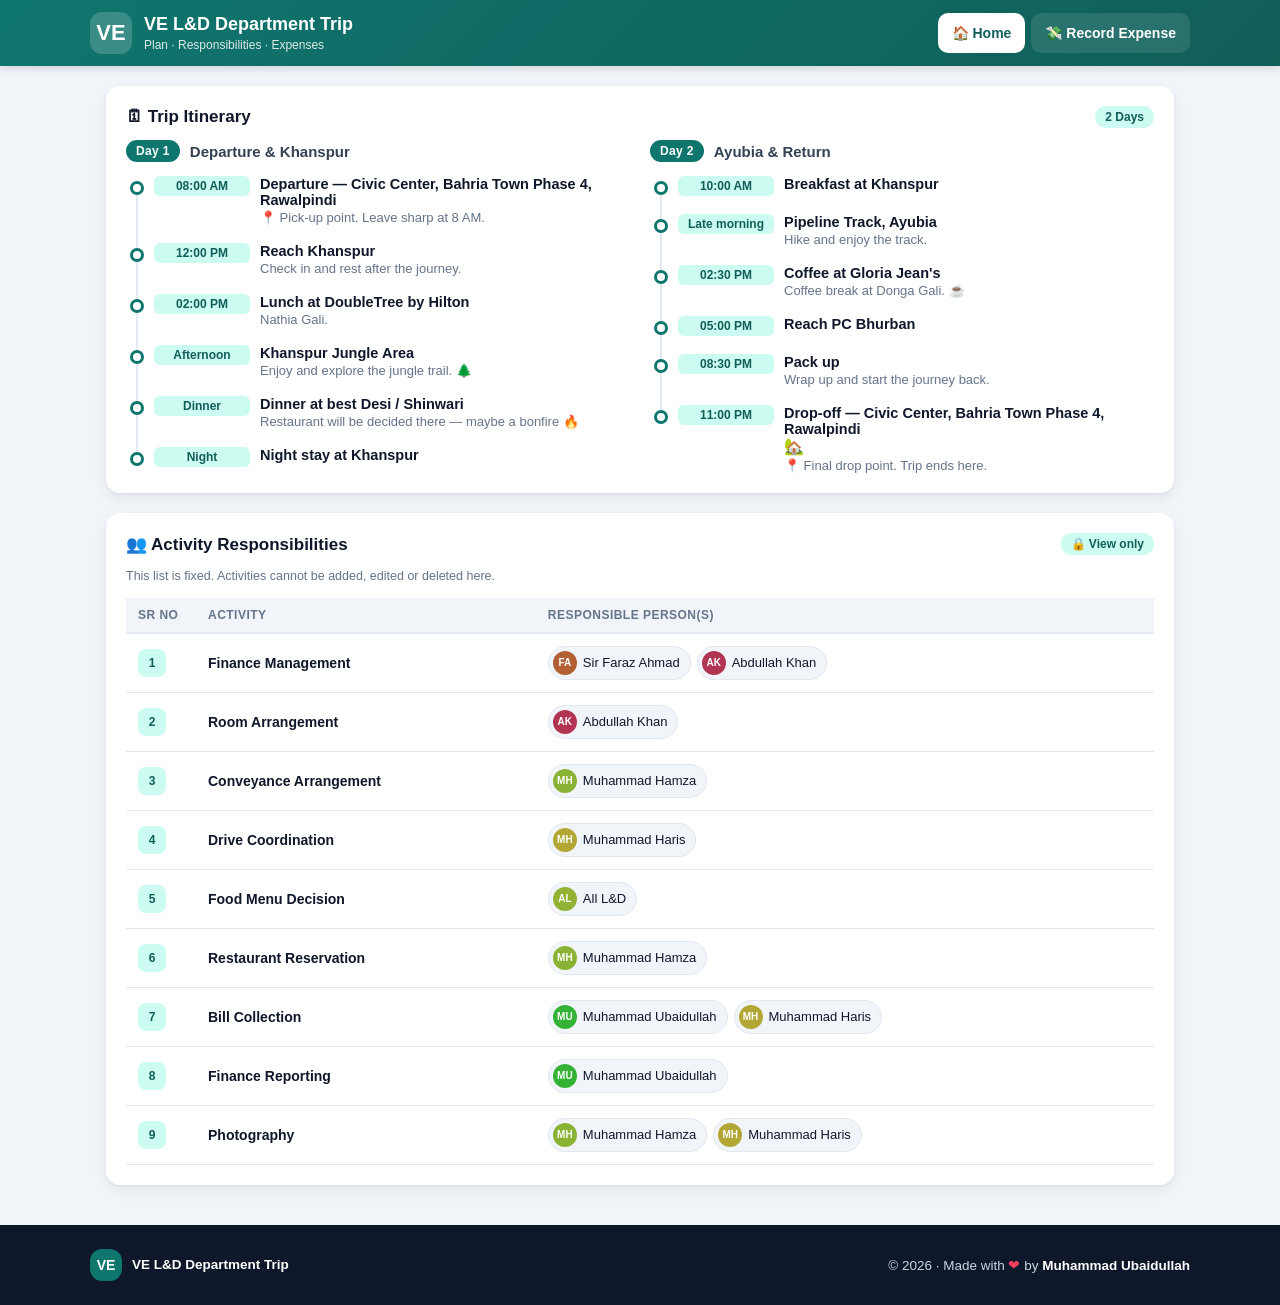
<file: index.html>
<!DOCTYPE html>
<html lang="en">
<head>
  <meta charset="UTF-8">
  <meta name="viewport" content="width=device-width, initial-scale=1.0">
  <meta name="theme-color" content="#0f766e">
  <title>VE L&amp;D Department Trip</title>
  <link rel="stylesheet" href="style.css">
</head>
<body>

  <header class="topbar">
    <div class="topbar-inner">
      <a class="brand" href="index.html">
        <span class="logo">VE</span>
        <div>
          <h1>VE L&amp;D Department Trip</h1>
          <p class="sub">Plan · Responsibilities · Expenses</p>
        </div>
      </a>
      <nav class="nav">
        <a href="index.html">🏠 Home</a>
        <a href="expenses.html">💸 Record Expense</a>
      </nav>
    </div>
  </header>

  <main class="container">

    <!-- ================= Itinerary ================= -->
    <section class="panel">
      <div class="panel-head">
        <h2>🗓 Trip Itinerary</h2>
        <span class="badge">2 Days</span>
      </div>

      <div class="days">
        <div class="day">
          <h3><span class="day-pill">Day 1</span> Departure &amp; Khanspur</h3>
          <ol class="timeline">
            <li><span class="time">08:00 AM</span><div><strong>Departure — Civic Center, Bahria Town Phase 4, Rawalpindi</strong><p>📍 Pick-up point. Leave sharp at 8 AM.</p></div></li>
            <li><span class="time">12:00 PM</span><div><strong>Reach Khanspur</strong><p>Check in and rest after the journey.</p></div></li>
            <li><span class="time">02:00 PM</span><div><strong>Lunch at DoubleTree by Hilton</strong><p>Nathia Gali.</p></div></li>
            <li><span class="time">Afternoon</span><div><strong>Khanspur Jungle Area</strong><p>Enjoy and explore the jungle trail. 🌲</p></div></li>
            <li><span class="time">Dinner</span><div><strong>Dinner at best Desi / Shinwari</strong><p>Restaurant will be decided there — maybe a bonfire 🔥</p></div></li>
            <li><span class="time">Night</span><div><strong>Night stay at Khanspur</strong></div></li>
          </ol>
        </div>

        <div class="day">
          <h3><span class="day-pill">Day 2</span> Ayubia &amp; Return</h3>
          <ol class="timeline">
            <li><span class="time">10:00 AM</span><div><strong>Breakfast at Khanspur</strong></div></li>
            <li><span class="time">Late morning</span><div><strong>Pipeline Track, Ayubia</strong><p>Hike and enjoy the track.</p></div></li>
            <li><span class="time">02:30 PM</span><div><strong>Coffee at Gloria Jean's</strong><p>Coffee break at Donga Gali. ☕</p></div></li>
            <li><span class="time">05:00 PM</span><div><strong>Reach PC Bhurban</strong></div></li>
            <li><span class="time">08:30 PM</span><div><strong>Pack up</strong><p>Wrap up and start the journey back.</p></div></li>
            <li><span class="time">11:00 PM</span><div><strong>Drop-off — Civic Center, Bahria Town Phase 4, Rawalpindi</strong> 🏡<p>📍 Final drop point. Trip ends here.</p></div></li>
          </ol>
        </div>
      </div>
    </section>

    <!-- ================= Responsibilities ================= -->
    <section class="panel">
      <div class="panel-head">
        <h2>👥 Activity Responsibilities</h2>
        <span class="badge">🔒 View only</span>
      </div>
      <p class="hint" style="margin-bottom:12px">This list is fixed. Activities cannot be added, edited or deleted here.</p>

      <div class="table-wrap">
        <table id="respTable" class="resp-table">
          <thead>
            <tr>
              <th style="width:70px">Sr No</th>
              <th>Activity</th>
              <th>Responsible Person(s)</th>
            </tr>
          </thead>
          <tbody id="respBody"></tbody>
        </table>
        <p id="respEmpty" class="empty" hidden>No activities to show.</p>
      </div>
    </section>

  </main>

  <footer class="footer">
    <div class="footer-inner">
      <div class="footer-brand"><span class="logo small-logo">VE</span> <span>VE L&amp;D Department Trip</span></div>
      <p>© 2026 · Made with <span class="heart">❤</span> by <strong>Muhammad Ubaidullah</strong></p>
    </div>
  </footer>

  <div id="toast" class="toast" hidden></div>

  <script src="common.js"></script>
  <script src="main.js"></script>
</body>
</html>
</file>
<file: style.css>
:root {
  --teal: #0f766e;
  --teal-dark: #115e59;
  --teal-light: #ccfbf1;
  --red: #dc2626;
  --red-light: #fee2e2;
  --bg: #f1f5f9;
  --card: #ffffff;
  --text: #0f172a;
  --muted: #64748b;
  --border: #e2e8f0;
  --radius: 14px;
  --shadow: 0 1px 3px rgba(15, 23, 42, .06), 0 6px 16px rgba(15, 23, 42, .06);
}

*, *::before, *::after { box-sizing: border-box; }
[hidden] { display: none !important; }

html { height: 100%; }
body {
  min-height: 100vh;
  display: flex;
  flex-direction: column;
}
html, body {
  margin: 0;
  padding: 0;
  font-family: -apple-system, BlinkMacSystemFont, "Segoe UI", Roboto, Inter, sans-serif;
  background: var(--bg);
  color: var(--text);
  -webkit-font-smoothing: antialiased;
}

/* ---------- Top bar ---------- */
.topbar {
  background: linear-gradient(135deg, var(--teal), var(--teal-dark));
  color: #fff;
  padding: 12px 16px;
  display: flex;
  position: sticky;
  top: 0;
  z-index: 20;
  box-shadow: 0 2px 10px rgba(0,0,0,.15);
}
.topbar-inner { max-width: 1100px; margin: 0 auto; display: flex; align-items: center; justify-content: space-between; gap: 12px; flex-wrap: wrap; width: 100%; }
.brand { display: flex; align-items: center; gap: 12px; color: inherit; text-decoration: none; }
.nav { display: flex; align-items: center; gap: 6px; }
.nav a {
  color: #fff; text-decoration: none; font-weight: 600; font-size: 14px;
  padding: 9px 14px; border-radius: 10px; background: rgba(255,255,255,.1);
  white-space: nowrap; min-height: 40px; display: inline-flex; align-items: center;
}
.nav a:hover { background: rgba(255,255,255,.22); }
.nav a.active { background: #fff; color: var(--teal-dark); }
.logo {
  width: 42px; height: 42px;
  border-radius: 12px;
  background: rgba(255,255,255,.18);
  display: grid; place-items: center;
  font-size: 22px; font-weight: 700;
}
.topbar h1 { font-size: 18px; margin: 0; line-height: 1.2; }
.topbar .sub { margin: 2px 0 0; font-size: 12px; opacity: .85; }

.icon-btn {
  background: rgba(255,255,255,.15);
  border: none; color: inherit;
  width: 40px; height: 40px; border-radius: 10px;
  font-size: 20px; cursor: pointer;
}
.icon-btn:hover { background: rgba(255,255,255,.28); }
.modal .icon-btn { background: var(--bg); color: var(--text); }

/* ---------- Layout ---------- */
.container {
  max-width: 1100px;
  margin: 0 auto;
  padding: 20px 16px 40px;
  width: 100%;
  flex: 1 0 auto;
  display: flex;
  flex-direction: column;
  gap: 20px;
}

/* ---------- Summary cards ---------- */
.cards {
  display: grid;
  grid-template-columns: repeat(3, 1fr);
  gap: 14px;
}
.card {
  background: var(--card);
  border-radius: var(--radius);
  padding: 18px;
  box-shadow: var(--shadow);
  border-top: 4px solid var(--teal);
}
.card.spent { border-top-color: var(--red); }
.card.remaining { border-top-color: #16a34a; }
.card .label { display: block; font-size: 12px; text-transform: uppercase; letter-spacing: .05em; color: var(--muted); }
.card strong { display: block; margin-top: 6px; font-size: 24px; font-variant-numeric: tabular-nums; }
.card.spent strong { color: var(--red); }
.card.remaining strong { color: #15803d; }
.card.remaining strong.negative { color: var(--red); }
.bar { height: 6px; background: var(--border); border-radius: 6px; margin-top: 12px; overflow: hidden; }
.bar-fill { height: 100%; width: 100%; background: #16a34a; border-radius: 6px; transition: width .4s, background .4s; }

/* ---------- Panels ---------- */
.panel {
  background: var(--card);
  border-radius: var(--radius);
  padding: 20px;
  box-shadow: var(--shadow);
}
.panel h2 { margin: 0 0 16px; font-size: 17px; }
.panel-head { display: flex; align-items: center; justify-content: space-between; margin-bottom: 12px; }
.panel-head h2 { margin: 0; }
.badge { background: var(--teal-light); color: var(--teal-dark); font-size: 12px; font-weight: 600; padding: 4px 10px; border-radius: 999px; }

/* ---------- Form ---------- */
.grid {
  display: grid;
  grid-template-columns: repeat(4, 1fr);
  gap: 14px;
}
.grid .full { grid-column: 1 / -1; }
label { display: flex; flex-direction: column; gap: 6px; font-size: 13px; font-weight: 600; color: #334155; }
input[type="text"], input[type="number"], input[type="datetime-local"], input[type="password"] {
  width: 100%;
  padding: 11px 12px;
  border: 1px solid var(--border);
  border-radius: 10px;
  font-size: 15px;
  font-family: inherit;
  background: #fff;
  color: var(--text);
  min-height: 44px;
}
input:focus { outline: 2px solid var(--teal); outline-offset: 1px; border-color: var(--teal); }
input[readonly] { background: var(--bg); font-weight: 700; color: var(--teal-dark); }

.actions { display: flex; flex-wrap: wrap; gap: 10px; margin-top: 16px; }
.actions.end { justify-content: flex-end; }
.btn {
  padding: 11px 18px;
  border-radius: 10px;
  border: 1px solid var(--border);
  background: #fff;
  color: var(--text);
  font-size: 14px; font-weight: 600;
  cursor: pointer;
  min-height: 44px;
  display: inline-flex; align-items: center; justify-content: center; gap: 6px;
  transition: transform .1s, background .15s;
}
.btn:hover { background: var(--bg); }
.btn:active { transform: scale(.98); }
.btn.primary { background: var(--teal); color: #fff; border-color: var(--teal); }
.btn.primary:hover { background: var(--teal-dark); }
.btn.danger { color: var(--red); border-color: #fca5a5; }
.btn.danger:hover { background: var(--red-light); }
.btn.small { padding: 8px 14px; min-height: 38px; font-size: 13px; }
.file-btn { cursor: pointer; }

/* ---------- Table ---------- */
.table-wrap { overflow-x: auto; -webkit-overflow-scrolling: touch; }
table { width: 100%; border-collapse: collapse; font-size: 14px; min-width: 700px; }
thead th {
  text-align: left; padding: 10px 12px;
  background: var(--bg); color: var(--muted);
  font-size: 12px; text-transform: uppercase; letter-spacing: .04em;
  border-bottom: 2px solid var(--border);
  white-space: nowrap;
}
tbody td { padding: 12px; border-bottom: 1px solid var(--border); vertical-align: middle; }
tbody tr:hover { background: #f8fafc; }
.num { text-align: right; font-variant-numeric: tabular-nums; white-space: nowrap; }
td.cost { color: var(--red); font-weight: 600; }
td.balance { font-weight: 700; color: #15803d; }
td.balance.negative { color: var(--red); }
td .sr { display: inline-grid; place-items: center; width: 28px; height: 28px; border-radius: 8px; background: var(--teal-light); color: var(--teal-dark); font-weight: 700; font-size: 12px; }
td .dt { color: var(--muted); font-size: 13px; white-space: nowrap; }
.del {
  border: none; background: transparent; color: var(--muted);
  cursor: pointer; font-size: 16px; padding: 6px; border-radius: 8px;
}
.del:hover { background: var(--red-light); color: var(--red); }
.edit {
  border: none; background: transparent; color: var(--teal);
  cursor: pointer; font-size: 16px; padding: 6px; border-radius: 8px;
}
.edit:hover { background: var(--teal-light); }
.row-actions { white-space: nowrap; text-align: right; }
.empty { text-align: center; color: var(--muted); padding: 30px 10px; margin: 0; }

/* ---------- Modal ---------- */
.modal {
  position: fixed; inset: 0;
  background: rgba(15, 23, 42, .5);
  display: flex; align-items: flex-end; justify-content: center;
  z-index: 50; padding: 0;
}
.modal-box {
  background: #fff;
  width: 100%; max-width: 520px;
  max-height: 92vh; overflow-y: auto;
  border-radius: 18px 18px 0 0;
  padding: 20px;
  display: flex; flex-direction: column; gap: 14px;
  animation: slideUp .25s ease;
}
@keyframes slideUp { from { transform: translateY(40px); opacity: 0; } to { transform: none; opacity: 1; } }
.modal-head { display: flex; align-items: center; justify-content: space-between; }
.modal-head h2, .modal h3 { margin: 0; font-size: 16px; }
.modal h3 small { font-weight: 400; color: var(--muted); }
.modal hr { border: none; border-top: 1px solid var(--border); margin: 4px 0; }
.hint { font-size: 12.5px; color: var(--muted); margin: 0; line-height: 1.5; }
.hint code { background: var(--bg); padding: 1px 5px; border-radius: 4px; }
.hint a { color: var(--teal); }
#syncStatus.ok { color: #15803d; }
#syncStatus.err { color: var(--red); }

/* ---------- Toast ---------- */
.toast {
  position: fixed; left: 50%; bottom: 24px;
  transform: translateX(-50%);
  background: var(--text); color: #fff;
  padding: 12px 18px; border-radius: 10px;
  font-size: 14px; box-shadow: var(--shadow);
  z-index: 100; max-width: 90vw; text-align: center;
}
.toast.err { background: var(--red); }

/* ---------- Responsive ---------- */
@media (min-width: 640px) {
  .modal { align-items: center; padding: 20px; }
  .modal-box { border-radius: 18px; }
}
@media (max-width: 900px) {
  .grid { grid-template-columns: repeat(2, 1fr); }
}
@media (max-width: 640px) {
  .cards { grid-template-columns: 1fr; }
  .card strong { font-size: 22px; }
  .grid { grid-template-columns: 1fr 1fr; }
  .grid .full, .grid label:nth-child(2) { grid-column: 1 / -1; }
  .actions .btn { flex: 1 1 100%; }

  /* Table -> cards */
  table { min-width: 0; }
  thead { display: none; }
  tbody tr {
    display: grid;
    grid-template-columns: 1fr 1fr;
    gap: 4px 12px;
    padding: 12px 14px;
    margin-bottom: 10px;
    border: 1px solid var(--border);
    border-radius: 12px;
    background: #fff;
    position: relative;
  }
  tbody td { padding: 0; border: none; }
  tbody td::before { content: attr(data-label); display: block; font-size: 11px; color: var(--muted); text-transform: uppercase; letter-spacing: .04em; margin-bottom: 2px; }
  tbody td.num { text-align: left; }
  td[data-label="Sr No"] { grid-column: 1 / -1; display: flex; align-items: center; gap: 10px; }
  td[data-label="Sr No"]::before { display: none; }
  td[data-label="Activity"] { grid-column: 1 / -1; font-weight: 600; font-size: 15px; }
  td[data-label="Date & Time"] { grid-column: 1 / -1; }
  td[data-label="Remaining Balance"] { grid-column: 1 / -1; padding-top: 8px; border-top: 1px dashed var(--border); }
  td.action { position: absolute; top: 8px; right: 8px; }
  td.action::before { display: none; }
  .topbar h1 { font-size: 16px; }
  .panel { padding: 16px; }
}

/* ---------- Itinerary ---------- */
.days { display: grid; grid-template-columns: 1fr 1fr; gap: 20px; }
.day h3 { margin: 0 0 14px; font-size: 15px; display: flex; align-items: center; gap: 10px; color: #334155; }
.day-pill { background: var(--teal); color: #fff; font-size: 12px; padding: 4px 10px; border-radius: 999px; letter-spacing: .03em; }
.timeline { list-style: none; margin: 0; padding: 0; }
.timeline li { position: relative; display: grid; grid-template-columns: 96px 1fr; gap: 10px; padding: 0 0 18px 28px; }
/* circle: left 4px, 14px wide -> center at x=11px, y=12px */
.timeline li::before {
  content: ""; position: absolute; left: 4px; top: 5px; width: 14px; height: 14px; border-radius: 50%;
  background: #fff; border: 3px solid var(--teal); z-index: 1;
}
/* connector: from this circle's center down to the next circle's center */
.timeline li::after {
  content: ""; position: absolute; left: 10px; top: 12px; width: 2px; height: 100%;
  background: var(--border);
}
.timeline li:last-child { padding-bottom: 0; }
.timeline li:last-child::after { display: none; }
.timeline .time { font-size: 12px; font-weight: 700; color: var(--teal-dark); background: var(--teal-light); padding: 3px 8px; border-radius: 6px; height: fit-content; white-space: nowrap; text-align: center; }
.timeline strong { display: block; font-size: 14.5px; }
.timeline p { margin: 2px 0 0; font-size: 13px; color: var(--muted); }

/* ---------- Responsibilities ---------- */
.resp-table { min-width: 560px; }
.resp-table td.act { font-weight: 600; }
.people { display: flex; flex-wrap: wrap; gap: 6px; }
.person {
  display: inline-flex; align-items: center; gap: 6px;
  background: var(--bg); border: 1px solid var(--border);
  padding: 4px 10px 4px 4px; border-radius: 999px; font-size: 13px; font-weight: 500;
}
.avatar { width: 24px; height: 24px; border-radius: 50%; color: #fff; font-size: 10px; font-weight: 700; display: inline-grid; place-items: center; }

/* chips input */
.chips {
  display: flex; flex-wrap: wrap; gap: 6px; align-items: center;
  border: 1px solid var(--border); border-radius: 10px; padding: 6px; min-height: 48px; background: #fff; cursor: text;
}
.chips:focus-within { outline: 2px solid var(--teal); outline-offset: 1px; }
.chips input { flex: 1 1 140px; border: none !important; min-height: 32px !important; padding: 4px 6px !important; font-size: 14px; }
.chips input:focus { outline: none; }
.chip {
  display: inline-flex; align-items: center; gap: 4px;
  background: var(--teal-light); color: var(--teal-dark);
  padding: 5px 6px 5px 10px; border-radius: 999px; font-size: 13px; font-weight: 600;
}
.chip button { border: none; background: rgba(0,0,0,.08); color: inherit; width: 20px; height: 20px; border-radius: 50%; cursor: pointer; font-size: 14px; line-height: 1; padding: 0; }
.chip button:hover { background: var(--red); color: #fff; }
.modal form { display: flex; flex-direction: column; gap: 14px; }

/* ---------- Footer ---------- */
.footer { background: #0f172a; color: #cbd5e1; padding: 24px 16px; margin-top: auto; }
.footer-inner { max-width: 1100px; margin: 0 auto; display: flex; align-items: center; justify-content: space-between; gap: 12px; flex-wrap: wrap; font-size: 13.5px; }
.footer-brand { display: flex; align-items: center; gap: 10px; font-weight: 600; color: #fff; }
.small-logo { width: 32px; height: 32px; font-size: 14px; background: var(--teal); }
.footer p { margin: 0; }
.footer strong { color: #fff; }
.heart { color: #f43f5e; display: inline-block; animation: beat 1.4s ease-in-out infinite; }
@keyframes beat { 0%,100% { transform: scale(1); } 25% { transform: scale(1.25); } }

@media (max-width: 760px) {
  .days { grid-template-columns: 1fr; }
  .topbar-inner { flex-direction: column; align-items: stretch; }
  .brand { justify-content: flex-start; }
  .nav { justify-content: stretch; }
  .nav a { flex: 1; justify-content: center; }
  .footer-inner { flex-direction: column; text-align: center; }
}
@media (max-width: 640px) {
  .timeline li { grid-template-columns: 1fr; gap: 4px; }
  .timeline .time { width: fit-content; }
  .resp-table { min-width: 0; }
  .resp-table tbody tr { grid-template-columns: 1fr; }
  td[data-label="Responsible"] { grid-column: 1 / -1; }
  td[data-label="Responsible"]::before { margin-bottom: 6px; }
  .row-actions { display: flex; gap: 2px; }
}

/* ---------- Access code gate (expenses page) ---------- */
body.locked > main,
body.locked > footer { display: none; }
body:not(.locked) .lock { display: none; }

.lock {
  position: fixed; inset: 0;
  background: linear-gradient(135deg, var(--teal), var(--teal-dark));
  display: flex; align-items: center; justify-content: center;
  padding: 20px; z-index: 200;
}
.lock[hidden] { display: none; }
.lock-box {
  background: #fff;
  width: 100%; max-width: 380px;
  border-radius: 18px;
  padding: 28px 24px;
  box-shadow: 0 20px 50px rgba(15, 23, 42, .3);
  text-align: center;
  animation: slideUp .25s ease;
}
.lock-box h2 { margin: 10px 0 6px; font-size: 20px; }
.lock-icon { font-size: 40px; line-height: 1; }
.lock-box form { display: flex; flex-direction: column; gap: 14px; margin-top: 18px; }
.code-input {
  text-align: center;
  font-size: 26px !important;
  letter-spacing: .5em;
  text-indent: .5em;          /* keeps the text visually centred despite tracking */
  font-weight: 700;
  padding: 12px !important;
}
.lock-error { margin: -4px 0 0; color: var(--red); font-size: 13px; font-weight: 600; }
.lock-actions { display: flex; flex-direction: column; gap: 10px; }
.lock-actions .btn { width: 100%; justify-content: center; text-decoration: none; }

.shake { animation: shake .4s ease; }
@keyframes shake {
  0%, 100% { transform: translateX(0); }
  20%, 60% { transform: translateX(-9px); }
  40%, 80% { transform: translateX(9px); }
}

/* ---------- Sync indicator ---------- */
.head-badges { display: flex; align-items: center; gap: 8px; flex-wrap: wrap; }
.sync-pill { cursor: help; }
.sync-pill.on { background: #dcfce7; color: #15803d; }
.sync-pill.off { background: #fef3c7; color: #92400e; }
.modal .grid { display: grid; grid-template-columns: 1fr 1fr; gap: 12px; }
.modal label { display: flex; }
/* helper text inside a label must not inherit the label's bold/dark styling */
label .hint, label small { font-weight: 400; color: var(--muted); }
</file>
